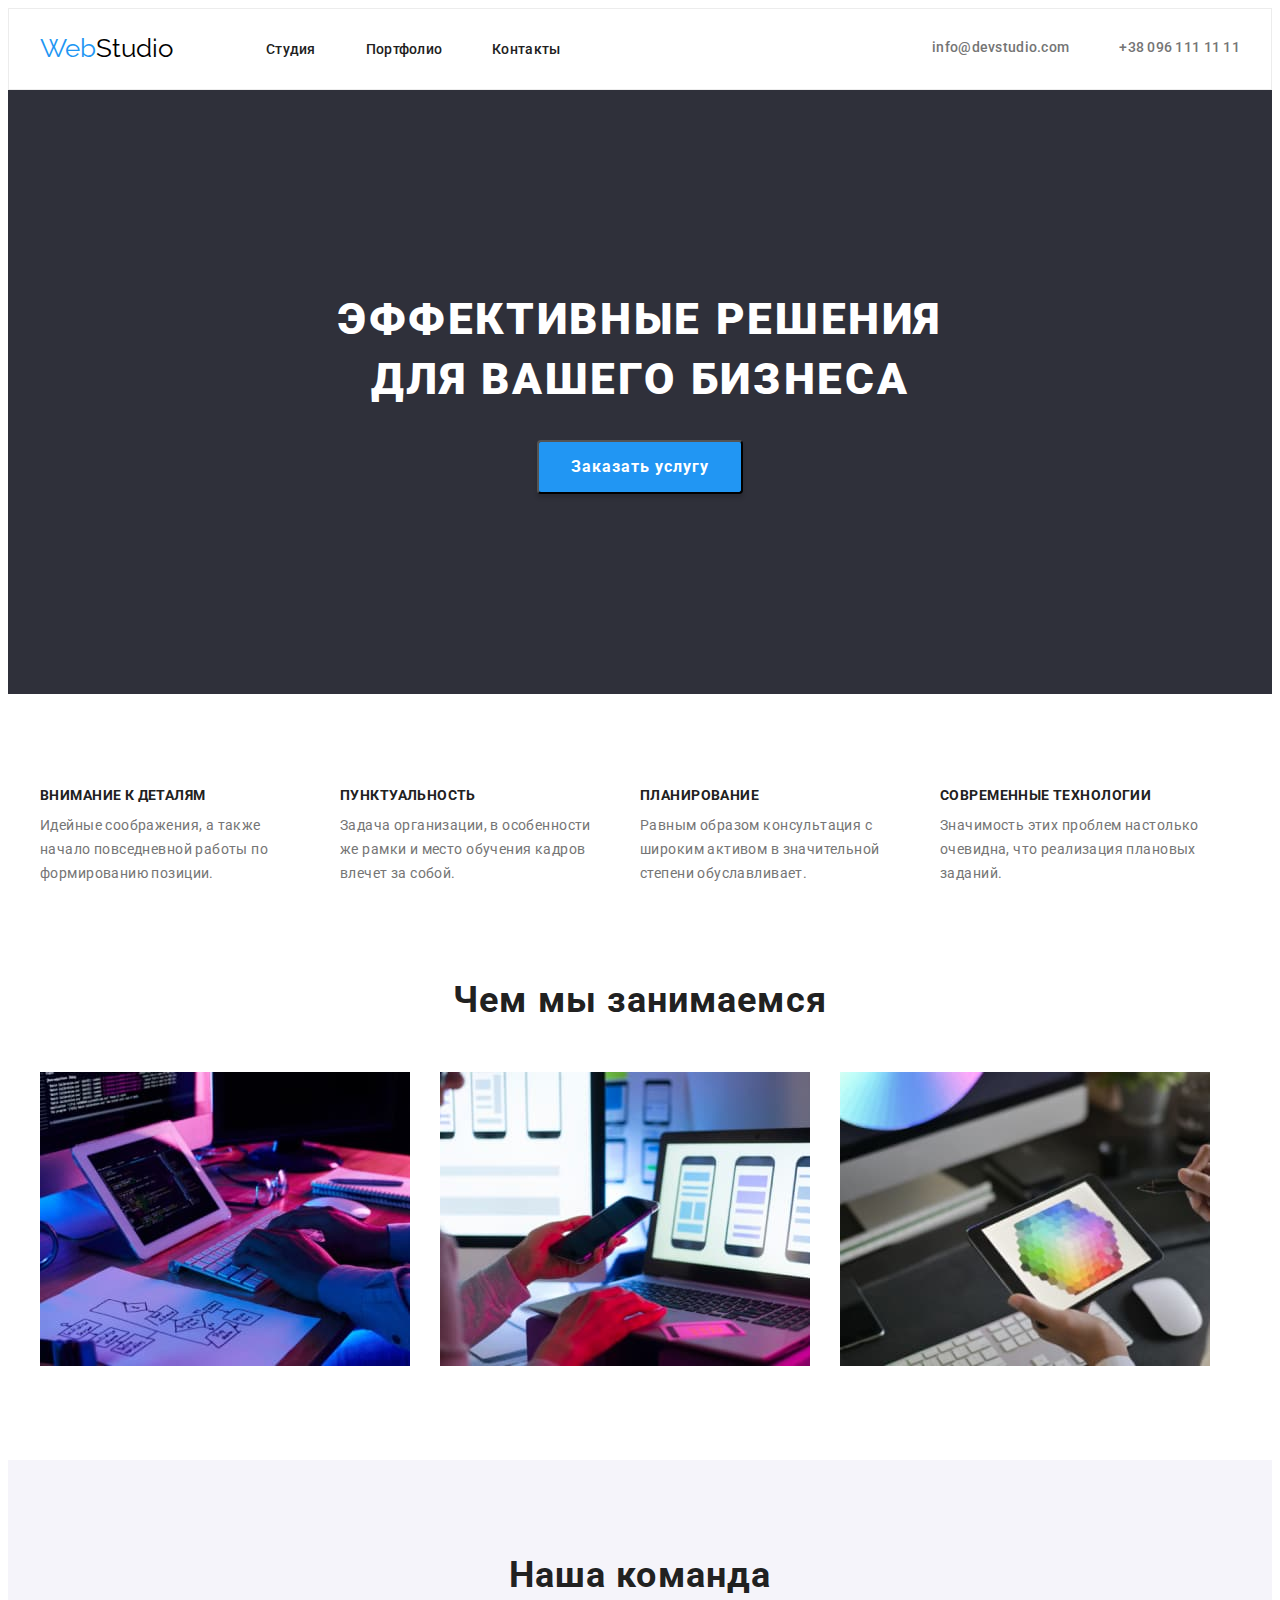
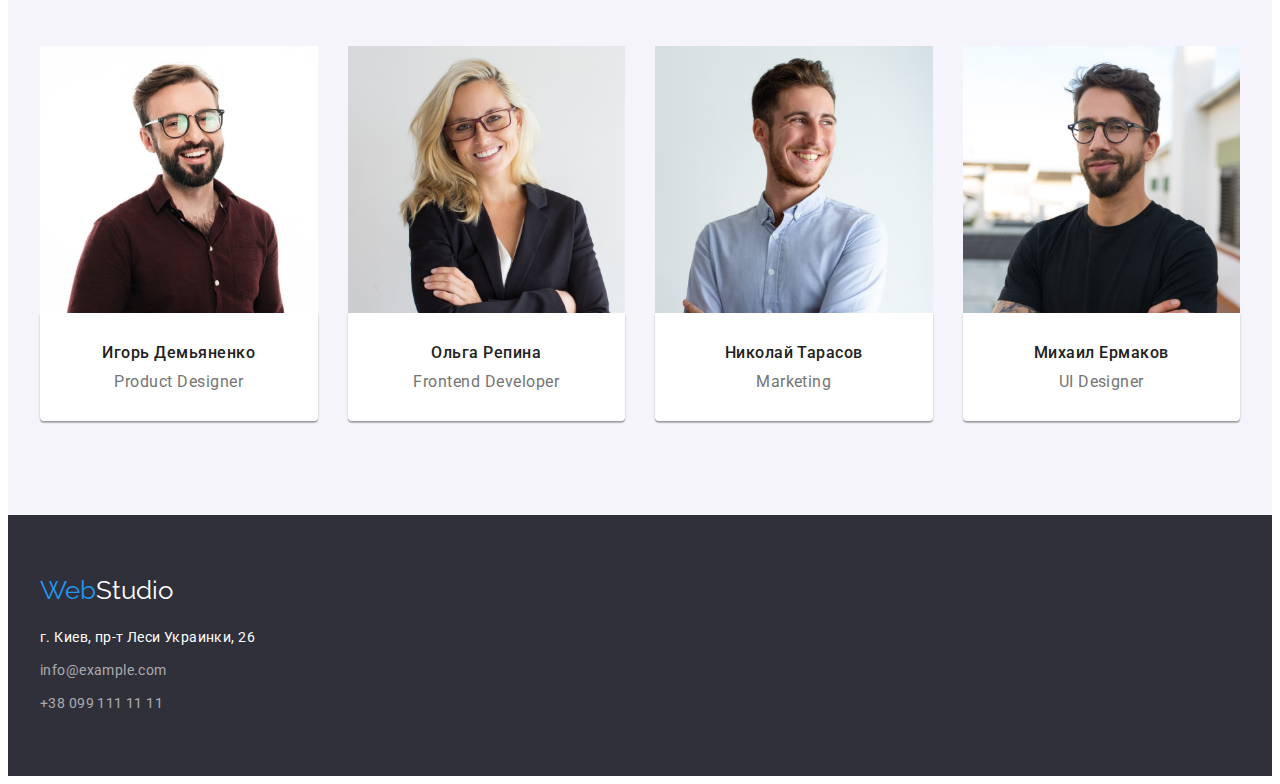
<file: index.html>
<!DOCTYPE html>
<html lang="ru">
  <head>
    <meta charset="UTF-8" />
    <meta http-equiv="X-UA-Compatible" content="IE=edge" />
    <meta name="viewport" content="width=device-width, initial-scale=1.0" />
    <link rel="preconnect" href="https://fonts.googleapis.com" />
    <link rel="preconnect" href="https://fonts.gstatic.com" crossorigin />
    <link
      href="https://fonts.googleapis.com/css2?family=Montserrat:wght@400;700&family=Raleway:wght@700&family=Roboto:wght@400;500;700;900&display=swap"
      rel="stylesheet"
    />
    <link
      rel="stylesheet"
      href="https://cdnjs.cloudflare.com/ajax/libs/modern-normalize/1.1.0/modern-normalize.min.css"
      integrity="sha512-wpPYUAdjBVSE4KJnH1VR1HeZfpl1ub8YT/NKx4PuQ5NmX2tKuGu6U/JRp5y+Y8XG2tV+wKQpNHVUX03MfMFn9Q=="
      crossorigin="anonymous"
      referrerpolicy="no-referrer"
    />
    <link rel="stylesheet" href="./css/styles.css" />
    <title>Студия</title>
  </head>
  <body>
    <header class="header-section">
      <div class="container">
        <a href="./index.html" class="header-logo">
          <span class="header-logo-first-part">Web</span>Studio</a
        >
        <nav class="header-navigation">
          <ul class="header-list list">
            <li class="header-item">
              <a
                href="./index.html"
                rel="noopener noreferrer nofollow"
                class="link-nav link"
                >Студия</a
              >
            </li>
            <li class="header-item">
              <a
                href="./portfolio.html"
                rel="noopener noreferrer nofollow"
                class="link-nav link"
                >Портфолио</a
              >
            </li>
            <li class="header-item">
              <a
                href=""
                target="_blank"
                rel="noopener noreferrer nofollow"
                class="link-nav link"
                >Контакты</a
              >
            </li>
          </ul>
        </nav>
        <div class="header-connect">
          <a href="mailto:info@devstudio.com" class="header-mail  link accent"
            >info@devstudio.com</a
          >
          <a href="tel:+380961111111" class="header-tel link accent"
            >+38 096 111 11 11</a
          >
        </div>
      </div>
    </header>
    <main>
      <section class="hero-section section">
        <h1 class="hero-title">Эффективные решения для вашего бизнеса</h1>
        <button type="button" class="hero-button">Заказать услугу</button>
      </section>
      <section class="aboun-benefits-section section">
        <div class="container">
          <h2 class="visually-hidden">Преимущества</h2>
          <ul class="aboun-benefits-list list">
            <li class="benefits-item">
              <h3 class="aboun-benefits">Внимание к деталям</h3>
              <p class="benefits-text">
                Идейные соображения, а также начало повседневной работы по
                формированию позиции.
              </p>
            </li>
            <li class="benefits-item">
              <h3 class="aboun-benefits">Пунктуальность</h3>
              <p class="benefits-text">
                Задача организации, в особенности же рамки и место обучения
                кадров влечет за собой.
              </p>
            </li>
            <li class="benefits-item">
              <h3 class="aboun-benefits">Планирование</h3>
              <p class="benefits-text">
                Равным образом консультация с широким активом в значительной
                степени обуславливает.
              </p>
            </li>
            <li class="benefits-item">
              <h3 class="aboun-benefits">Современные технологии</h3>
              <p class="benefits-text">
                Значимость этих проблем настолько очевидна, что реализация
                плановых заданий.
              </p>
            </li>
          </ul>
        </div>
      </section>
      <section class="img-about-benefits section">
        <div class="container">
          <h3 class="benefits-title">Чем мы занимаемся</h3>
          <ul class="img-benefits-list list">
            <li class="list-item-img">
              <img
                src="./images/img-1.jpg"
                alt="фото 1"
                width="370"
                class="benefits-img"
              />
            </li>
            <li class="list-item-img">
              <img
                src="./images/img-2.jpg"
                alt="фото 2"
                width="370"
                class="benefits-img"
              />
            </li>
            <li class="list-item-img">
              <img
                src="./images/img-3.jpg"
                alt="фото 3"
                width="370"
                class="benefits-img"
              />
            </li>
          </ul>
        </div>
      </section>
      <section class="team-section section">
        <h2 class="tiam-title">Наша команда</h2>
        <div class="container">
          <ul class="team-section-list list">
            <li class="team-card">
              <img
                src="./images/img-igor.jpg"
                alt="фото Игоря Демьяненко"
                width="270"
                height="260"
                class="team-img"
              />
              <div class="card-name">
                <h3 class="team-img-name">Игорь Демьяненко</h3>
                <p class="team-img-position">Product Designer</p>
              </div>
            </li>
            <li class="team-card">
              <img
                src="./images/img-olga.jpg"
                alt="фото Ольги Репиной"
                width="270"
                height="260"
                class="team-img"
              />
              <div class="card-name">
                <h3 class="team-img-name">Ольга Репина</h3>
                <p class="team-img-position">Frontend Developer</p>
              </div>
            </li>
            <li class="team-card">
              <img
                src="./images/img-nikolay.jpg"
                alt="фото Николая Тарасова"
                width="270"
                height="260"
                class="team-img"
              />
              <div class="card-name">
                <h3 class="team-img-name">Николай Тарасов</h3>
                <p class="team-img-position">Marketing</p>
              </div>
            </li>
            <li class="team-card">
              <img
                src="./images/img-misha.jpg"
                alt="фото Михаила Ермакова"
                width="270"
                height="260"
                class="team-img"
              />
              <div class="card-name">
                <h3 class="team-img-name">Михаил Ермаков</h3>
                <p class="team-img-position">UI Designer</p>
              </div>
            </li>
          </ul>
        </div>
      </section>
    </main>
    <footer class="footer">
      <div class="container">
        <a href="./index.html" class="footer-logo"
          ><span class="footer-logo-first-part">Web</span>Studio
        </a>
        <address class="footer-address">
          <ul class="footer-list link list">
            <li class="footer-list-item">
              <p class="footer-address-text">г. Киев, пр-т Леси Украинки, 26</p>
            </li>
            <li class="footer-list-item">
              <info@example.com href="mailto:info@example.com" class="footer-mail accent">info@example.com</a
              >
            </li>
            <li class="footer-list-item">
              <a href="tel:+380991111111" class="footer-tel accent">+38 099 111 11 11</a>
            </li>
          </ul>
        </address>
      </div>
    </footer>
  </body>
</html>
</file>
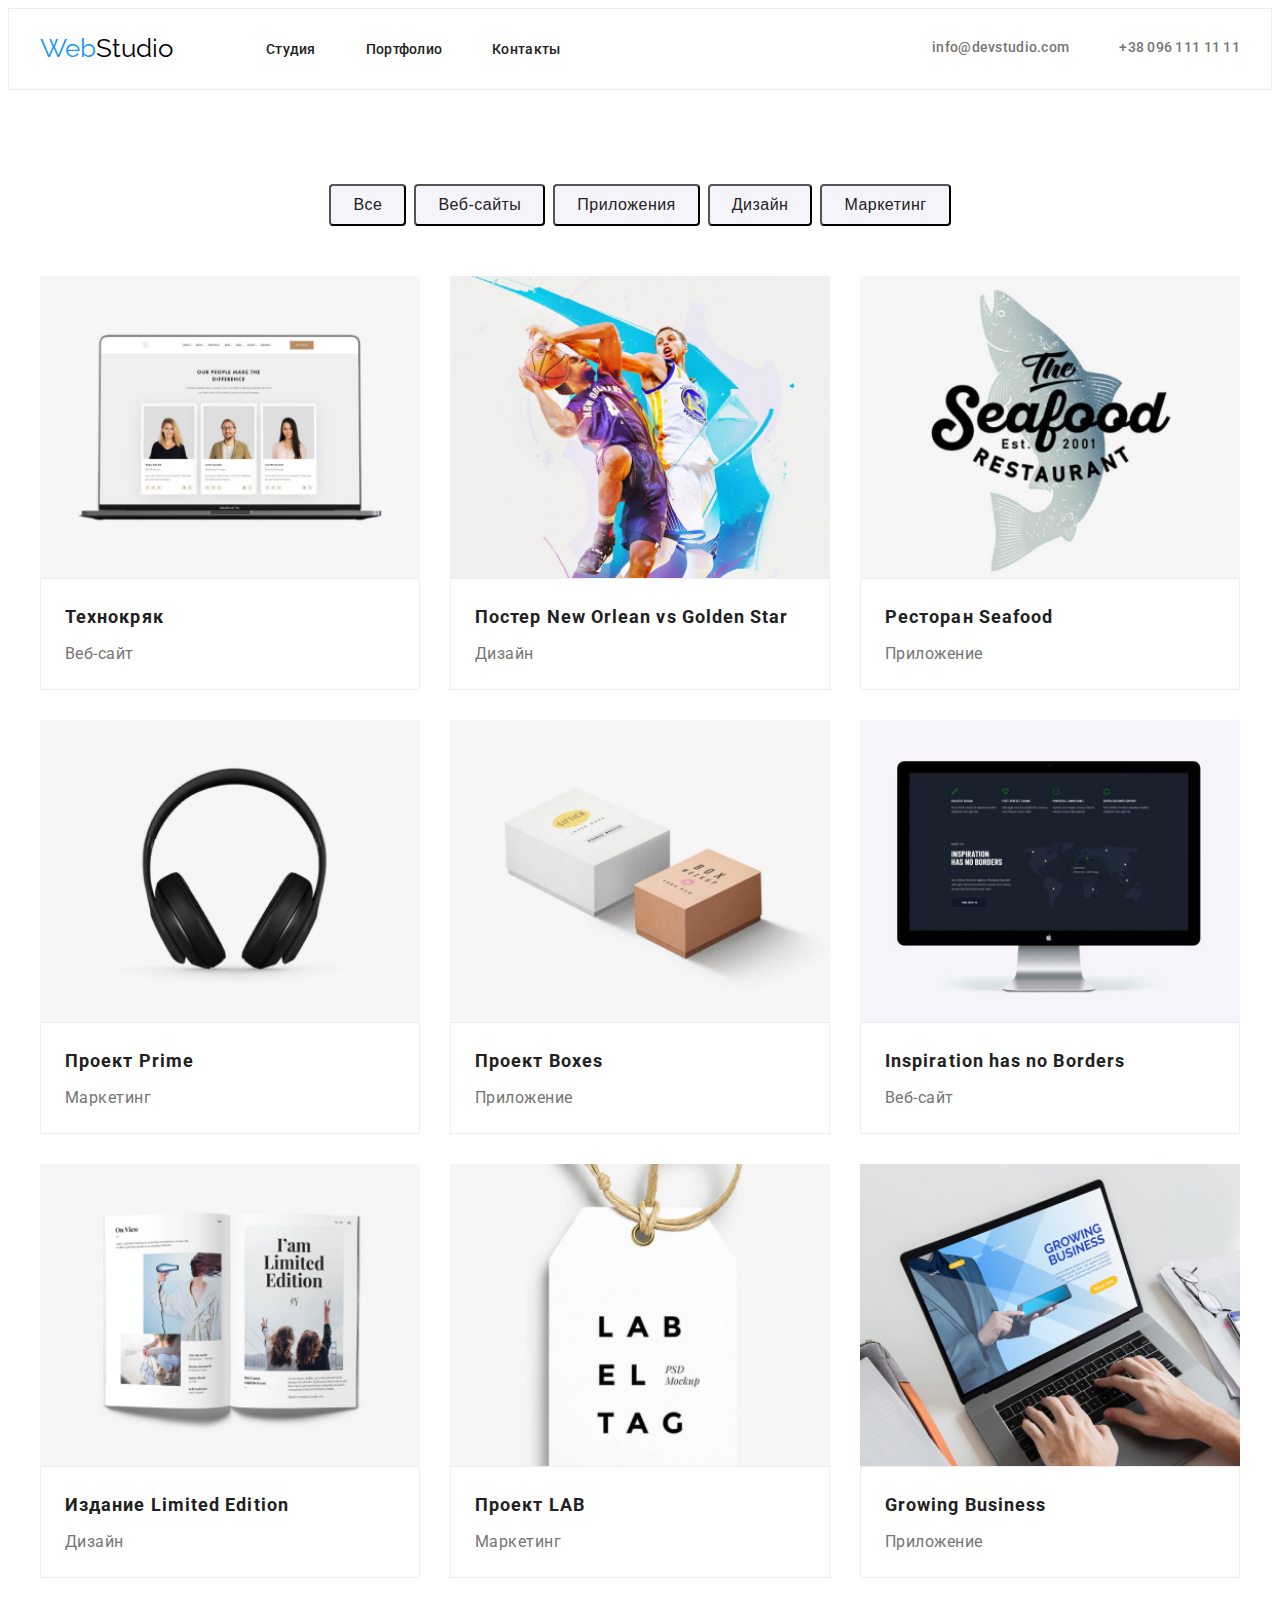
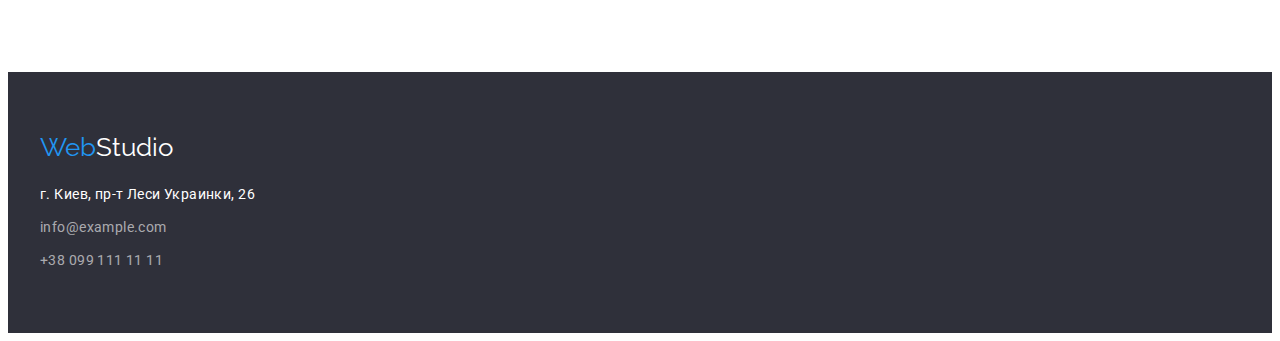
<file: portfolio.html>
<!DOCTYPE html>
<html lang="ru">
  <head>
    <meta charset="UTF-8" />
    <meta http-equiv="X-UA-Compatible" content="IE=edge" />
    <meta name="viewport" content="width=device-width, initial-scale=1.0" />
    <link rel="preconnect" href="https://fonts.googleapis.com" />
    <link rel="preconnect" href="https://fonts.gstatic.com" crossorigin />
    <link
      href="https://fonts.googleapis.com/css2?family=Montserrat:wght@400;700&family=Raleway:wght@700&family=Roboto:wght@400;500;700;900&display=swap"
      rel="stylesheet"
    />
    <link
      rel="stylesheet"
      href="https://cdnjs.cloudflare.com/ajax/libs/modern-normalize/1.1.0/modern-normalize.min.css"
      integrity="sha512-wpPYUAdjBVSE4KJnH1VR1HeZfpl1ub8YT/NKx4PuQ5NmX2tKuGu6U/JRp5y+Y8XG2tV+wKQpNHVUX03MfMFn9Q=="
      crossorigin="anonymous"
      referrerpolicy="no-referrer"
    />
    <link rel="stylesheet" href="./css/styles.css" />
    <title>Портфолио</title>
  </head>
  <body>
    <header class="header-section section">
      <div class="container">
        <a href="./index.html" class="header-logo">
          <span class="header-logo-first-part">Web</span>Studio</a
        >
        <nav class="header-navigation">
          <ul class="header-list list">
            <li class="header-item">
              <a
                href="./index.html"
                rel="noopener noreferrer nofollow"
                class="link-nav link"
                >Студия</a
              >
            </li>
            <li class="header-item">
              <a
                href="./portfolio.html"
                rel="noopener noreferrer nofollow"
                class="link-nav link"
                >Портфолио</a
              >
            </li>
            <li class="header-item">
              <a
                href=""
                target="_blank"
                rel="noopener noreferrer nofollow"
                class="link-nav link"
                >Контакты</a
              >
            </li>
          </ul>
        </nav>
        <div class="header-connect">
          <a href="mailto:info@devstudio.com" class="header-mail link accent"
            >info@devstudio.com</a
          >
          <a href="tel:+380961111111" class="header-tel link accent"
            >+38 096 111 11 11</a
          >
        </div>
      </div>
    </header>
    <main class="main-portfolio">
      <h1 class="visually-hidden">Продукты Вебстудии</h1>
      <section class="hero-portfolio section">
        <div class="container">
          <ul class="btn-list list">
            <li class="btn-list-title">
              <button type="button" class="hero-button-list">Все</button>
            </li>
            <li class="btn-list-title">
              <button type="button" class="hero-button-list">Веб-сайты</button>
            </li>
            <li class="btn-list-title">
              <button type="button" class="hero-button-list">Приложения</button>
            </li>
            <li class="btn-list-title">
              <button type="button" class="hero-button-list">Дизайн</button>
            </li>
            <li class="btn-list-title">
              <button type="button" class="hero-button-list">Маркетинг</button>
            </li>
          </ul>
          <ul class="product-list list">
            <li class="product-gallery">
              <img
                src="images/img-1p.jpg"
                alt="фото продукта1"
                width="370"
                class="product-gallery-img"
              />
              <div class="gallery-card">
                <h2 class="product-img-title">Технокряк</h2>
                <p class="product-img-name">Веб-сайт</p>
              </div>
            </li>
            <li class="product-gallery">
              <img
                src="images/img-2p.jpg"
                alt="фото продукта2"
                width="370"
                class="product-gallery-img"
              />
              <div class="gallery-card">
                <h2 class="product-img-title">
                  Постер New Orlean vs Golden Star
                </h2>
                <p class="product-img-name">Дизайн</p>
              </div>
            </li>
            <li class="product-gallery">
              <img
                src="images/img-3p.jpg"
                alt="фото продукта3"
                width="370"
                class="product-gallery-img"
              />
              <div class="gallery-card">
                <h2 class="product-img-title">Ресторан Seafood</h2>
                <p class="product-img-name">Приложение</p>
              </div>
            </li>
            <li class="product-gallery">
              <img
                src="images/img-4p.jpg"
                alt="фото продукта4"
                width="370"
                class="product-gallery-img"
              />
              <div class="gallery-card">
                <h2 class="product-img-title">Проект Prime</h2>
                <p class="product-img-name">Маркетинг</p>
              </div>
            </li>
            <li class="product-gallery">
              <img
                src="images/img-5p.jpg"
                alt="фото продукта5"
                width="370"
                class="product-gallery-img"
              />
              <div class="gallery-card">
                <h2 class="product-img-title">Проект Boxes</h2>
                <p class="product-img-name">Приложение</p>
              </div>
            </li>
            <li class="product-gallery">
              <img
                src="images/img-6p.jpg"
                alt="фото продукта6"
                width="370"
                class="product-gallery-img"
              />
              <div class="gallery-card">
                <h2 class="product-img-title">Inspiration has no Borders</h2>
                <p class="product-img-name">Веб-сайт</p>
              </div>
            </li>
            <li class="product-gallery">
              <img
                src="images/img-7p.jpg"
                alt="фото продукта7"
                width="370"
                class="product-gallery-img"
              />
              <div class="gallery-card">
                <h2 class="product-img-title">Издание Limited Edition</h2>
                <p class="product-img-name">Дизайн</p>
              </div>
            </li>
            <li class="product-gallery">
              <img
                src="images/img-8p.jpg"
                alt="фото продукта8"
                width="370"
                class="product-gallery-img"
              />
              <div class="gallery-card">
                <h2 class="product-img-title">Проект LAB</h2>
                <p class="product-img-name">Маркетинг</p>
              </div>
            </li>
            <li class="product-gallery">
              <img
                src="images/img-9p.jpg"
                alt="фото продукта9"
                width="370"
                class="product-gallery-img"
              />
              <div class="gallery-card">
                <h2 class="product-img-title">Growing Business</h2>
                <p class="product-img-name">Приложение</p>
              </div>
            </li>
          </ul>
        </div>
      </section>
    </main>
    <footer class="footer section">
      <div class="container">
        <a href="./index.html" class="footer-logo"
          ><span class="footer-logo-first-part">Web</span>Studio
        </a>
        <address class="footer-address">
          <ul class="footer-list link list"> <li class="footer-list-item">
              <p class="footer-address-text">г. Киев, пр-т Леси Украинки, 26</p>
            </li>
            <li class="footer-list-item">
              <info@example.com href="mailto:info@example.com" class="footer-mail accent">info@example.com</a
              >
            </li>
            <li class="footer-list-item">
              <a href="tel:+380991111111" class="footer-tel accent">+38 099 111 11 11</a>
            </li></ul>
        </address>
      </div>
    </footer>
  </body>
</html>
</file>
<file: css/styles.css>
:root {
  --h-text-color: #212121;
  --accent-color: #2196f3;
}

body {
  font-family: "Roboto", "Tahoma", sans-serif;
}
p,
h1,
h2,
h3,
h4,
h5,
h6 {
  margin: 0;
}
ul,
ol {
  padding-left: 0;
  margin: 0;
}
.link {
  text-decoration: none;
}
.list {
  list-style: none;
}
button {
  cursor: pointer;
}
img {
  display: block;
  width: 100%;
  height: auto;
}
.container {
  width: 1200px;
  padding-left: 15px;
  padding-right: 15px;
  margin: 0 auto;
  /* outline: 1px solid red; */
}
.section {
  padding-top: 94px;
  padding-bottom: 94px;
  /* background-color: violet;
  outline: 1px solid rgb(28, 76, 209); */
}
/* --------------------- LOGO ---------------------*/

.header-logo-first-part,
.footer-logo-first-part {
  color: #2196f3;
}
.header-logo {
  font-family: "Raleway";
  font-size: 26px;
  line-height: 1.19;
  color: #000000;
  text-decoration: none;
}
.footer-logo {
  margin-bottom: 20px;

  font-family: "Raleway";
  font-size: 26px;
  line-height: 1.19;
  color: #ffffff;
  text-decoration: none;
}

.link-nav {
  font-weight: 500;
  font-size: 14px;
  line-height: 1.14;
  letter-spacing: 0.02em;
  color: #212121;
}
.link-nav:hover,
.link-nav:focus,
.accent:hover,
.accent:focus {
  cursor: pointer;
  color: var(--accent-color);
}
/* ------------------- HEADER ---------------------*/
.header-section {
  background-color: #ffffff;
  padding-top: 24px;
  padding-bottom: 25px;

  border: 1px solid #ececec;
}
.header-section .container {
  display: flex;
  align-items: center;
}
.header-list {
  display: flex;
  margin-left: 93px;
}
.header-item:not(:first-child) {
  margin-left: 50px;
}
.header-connect {
  display: flex;
  margin-left: auto;
}
.header-tel,
.header-mail {
  font-weight: 500;
  font-size: 14px;
  line-height: 1.14;
  letter-spacing: 0.02em;

  color: #757575;
}
.header-mail {
}
.header-connect .accent + .accent {
  margin-left: 50px;
}
/* -------------------- HERO -----------------------*/
.hero-section {
  background: #2f303a;
  text-align: center;
  max-height: 600px;
  padding-top: 200px;
  padding-bottom: 200px;
}
.hero-title {
  margin: 0 auto 30px auto;
  max-width: 696px;

  font-weight: 900;
  font-size: 44px;
  line-height: 1.36;
  letter-spacing: 0.06em;
  text-transform: uppercase;

  color: #ffffff;
}
.hero-button {
  padding: 10px 32px;

  font-family: "Roboto";
  font-weight: 700;
  font-size: 16px;
  line-height: 1.88;
  letter-spacing: 0.06em;

  box-shadow: 0px 4px 4px rgba(0, 0, 0, 0.15);
  border-radius: 4px;
  color: #ffffff;
  background: var(--accent-color);
}
.hero-button:hover,
.hero-button:focus,
.hero-button-list:hover,
.hero-button-list:focus {
  cursor: pointer;
  background-color: var(--accent-color);
}

/* -------------benefits-section----------------- */
.visually-hidden {
  position: absolute;
  white-space: nowrap;
  width: 1px;
  height: 1px;
  overflow: hidden;
  border: 0;
  padding: 0;
  clip: rect(0 0 0 0);
  clip-path: inset(50%);
  margin: -1px;
}
.aboun-benefits-section {
  background-color: #ffffff;
}
.aboun-benefits-section.container {
  /* display: flex; */
}
.aboun-benefits-list {
  display: flex;
}
.benefits-item + .benefits-item {
  margin-left: 30px;
}
.aboun-benefits {
  margin-bottom: 10px;

  font-weight: 700;
  font-size: 14px;
  line-height: 1.14;
  letter-spacing: 0.03em;
  text-transform: uppercase;
  color: var(--h-text-color);
}
.benefits-text {
  font-size: 14px;
  line-height: 1.71;
  letter-spacing: 0.03em;
  max-width: 270px;

  color: #757575;
}
.benefits-title {
  font-weight: 700;
  font-size: 36px;
  line-height: 1.17;
  letter-spacing: 0.03em;
  color: var(--h-text-color);
}
.img-about-benefits {
  padding-top: 0;
  background-color: #ffffff;
}

.img-about-benefits.container {
  display: flex;
  padding: 0;
}
.benefits-title {
  text-align: center;
  margin-bottom: 50px;
}
.img-benefits-list {
  display: flex;
  margin-left: -30px;
}
/* .list-item-img:not(:first-child) {
  margin-left: 30px;
} */

.list-item-img {
  flex-basis: calc((100%-90px) / 3);
  margin-left: 30px;
}
.benefits-img {
}
/* --------------team-section -----------*/
.team-section {
  background: #f5f4fa;
}
.team-section .container {
  display: flex;
}
.tiam-title {
  margin-bottom: 50px;

  font-size: 36px;
  line-height: 1.17;
  letter-spacing: 0.03em;
  color: var(--h-text-color);
  text-align: center;
}
.team-section-list {
  display: flex;
  margin-left: -30px;
}
.team-card {
  flex-basis: calc(100% / 4-30px);
  margin-left: 30px;
  text-align: center;
}
.team-img {
}
.card-name {
  padding-top: 30px;
  padding-bottom: 30px;

  background: #ffffff;

  box-shadow: 0px 1px 3px rgba(0, 0, 0, 0.12), 0px 1px 1px rgba(0, 0, 0, 0.14),
    0px 2px 1px rgba(0, 0, 0, 0.2);
  border-radius: 0px 0px 4px 4px;
}
.team-img-name {
  margin-bottom: 10px;

  font-weight: 500;
  font-size: 16px;
  line-height: 1.19;
  letter-spacing: 0.03em;
  color: var(--h-text-color);
}
.team-img-position {
  font-size: 16px;
  line-height: 1.19;
  text-align: center;
  letter-spacing: 0.03em;

  color: #757575;
}
/* -------------footer------------------------------------------- */
.footer {
  background: #2f303a;
  padding-top: 60px;
  padding-bottom: 60px;
}
.footer .container {
  display: flex;
  flex-direction: column;
}
.footer-list {
  font-style: normal;
}
.footer-list-item:not(:last-child) {
  margin-bottom: 9px;
}

.footer-address-text {
  font-weight: 400;
  font-size: 14px;
  line-height: 1.71;
  letter-spacing: 0.03em;

  color: #ffffff;
}
.footer-mail {
  margin-bottom: 9px;
}

.footer-mail,
.footer-tel {
  font-weight: 400;
  font-size: 14px;
  line-height: 1.71;
  letter-spacing: 0.03em;

  color: rgba(255, 255, 255, 0.6);
  text-decoration: none;
}
/* -----------------portfolio----------------- */
.main-portfolio {
  background-color: #ffffff;
}
.main-portfolio .container {
  display: flex;
  flex-direction: column;
  justify-content: center;
}
.btn {
}
.btn-list {
  display: flex;
  margin-bottom: 50px;
  justify-content: center;
  margin-left: 0;
}
.hero-button-list {
  padding: 6px 22px;
  font-weight: 500;
  font-size: 16px;
  line-height: 1.62;
  letter-spacing: 0.03em;

  background: #f5f4fa;
  border-radius: 4px;
  color: #212121;
}
.btn-list-title + .btn-list-title {
  margin-left: 8px;
}
.product-list {
  display: flex;
  flex-wrap: wrap;
  margin-left: -30px;
  margin-bottom: -30px;
}
.product-gallery {
  flex-basis: calc(100% / 3 - 30px);
  margin-left: 30px;
  margin-bottom: 30px;
}
/* .product-gallery:nth-last-child(-n + 3) {
  margin-bottom: 0;
}
.product-gallery:nth-child(3n + 1) {
  margin-left: 0;
} */
.img-link {
}
.product-gallery-img {
}
.gallery-card {
  padding: 20px 24px;
  border: 1px solid #eeeeee;
}
.product-img-title {
  margin-bottom: 4px;

  font-weight: 700;
  font-size: 18px;
  line-height: 2;
  letter-spacing: 0.06em;
  color: var(--h-text-color);
}
.product-img-name {
  font-size: 16px;
  line-height: 1.88;
  letter-spacing: 0.03em;
  color: #757575;
}
</file>
